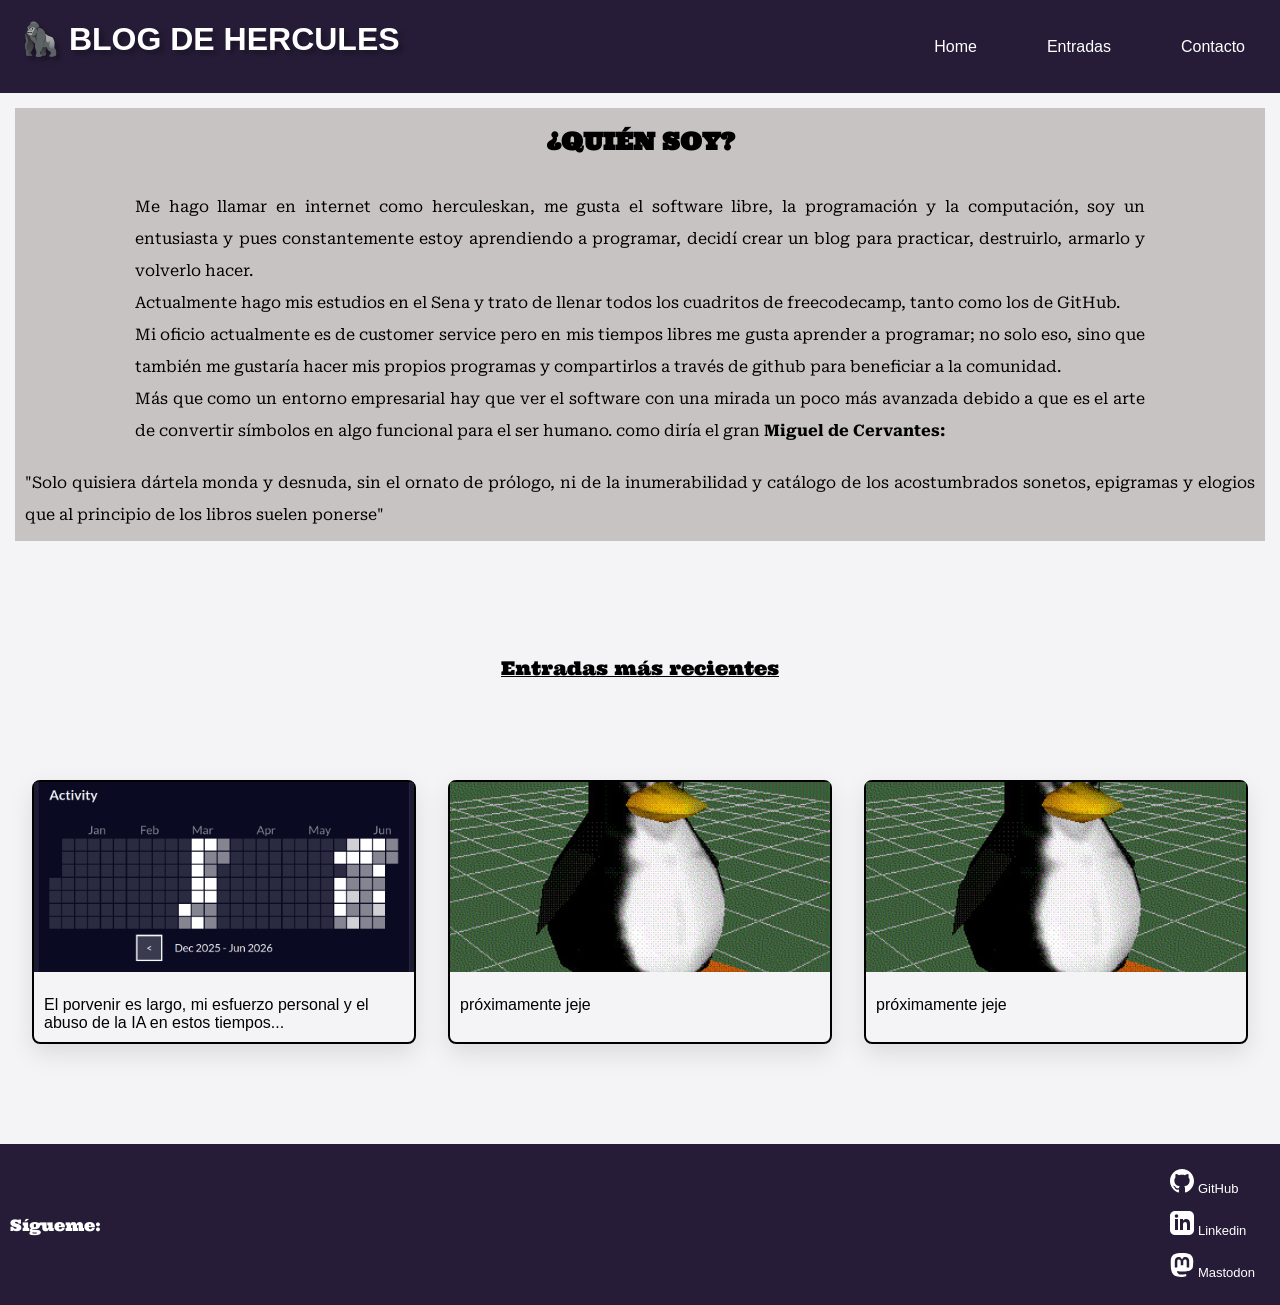
<file: index.html>
<!DOCTYPE html>
<html lang="es">

<head>
  <meta charset="UTF-8">
  <meta name="viewport" content="width=device-width, initial-scale=1.0">
  <title>Blog de Hercules</title>
  <link rel="stylesheet" href="styles.css">
</head>

<body>
  <header>
    <h1>🦍 Blog de Hercules</h1>
    <div class="nav">
      <ul>
        <li><a href="#inicio">Home</a></li>
        <li><a href="lista-entrada/lista_entradas.html">Entradas</a></li>
        <li><a href="#contacto">Contacto</a></li>
      </ul>
    </div>
  </header>
  <!-- Aquí voy a poner la mayoría del contenido   -->
  <main class="container" id="inicio">
    <section class="content-section">
      <article>
        <h2>¿Quién soy?</h2>
        <p class="parrafo-container">Me hago llamar en internet como herculeskan, me gusta el software libre, la
          programación y la computación,
          soy un entusiasta y pues constantemente estoy aprendiendo a programar, decidí crear un blog para practicar,
          destruirlo, armarlo y volverlo hacer. <br>
          Actualmente hago mis estudios en el Sena y trato de llenar todos los cuadritos de freecodecamp, tanto como los
          de GitHub. <br>
          Mi oficio actualmente es de customer service pero en mis tiempos libres me gusta aprender a programar; no solo
          eso, sino que también me gustaría hacer mis propios programas y compartirlos a través de github para
          beneficiar a la comunidad. <br>
          Más que como un entorno empresarial hay que ver el software con una mirada un poco más avanzada debido a que
          es el arte de convertir símbolos en algo funcional para el ser humano.
          como diría el gran <strong>Miguel de Cervantes:</strong>
        </p>
        <blockquote>"Solo quisiera dártela monda y desnuda, sin el ornato de prólogo, ni de la inumerabilidad y catálogo
          de los acostumbrados sonetos, epigramas y elogios que al principio de los libros suelen ponerse"</blockquote>
      </article>
    </section>
    <h3>Entradas más recientes</h3>
    <section class="entrada-contenedor">
      <div class="carta-entrada">
        <a href="lista-entrada/mi_primera_entrada.html">
          <figure class="imagen-contenedor">
            <img src="entradas/img_entrada/Freecodecamp-Captura.png"
              alt="una foto de una cámara con el copiright abajo">

            <figcaption>El porvenir es largo, mi esfuerzo personal y el abuso de la IA en estos tiempos...

            </figcaption>
          </figure>
        </a>
      </div>
      <div class="carta-entrada">
        <figure class="imagen-contenedor">
          <img src="entradas/img_entrada/tux.3d.jpg" alt="El pinguino tux 3d (se ve chistoso)">
          <figcaption>próximamente jeje</figcaption>
        </figure>
      </div>
      <div class="carta-entrada">
        <figure class="imagen-contenedor">
          <img src="entradas/img_entrada/tux.3d.jpg" alt="El pinguino tux 3d (se ve chistoso)">
          <figcaption>próximamente jeje</figcaption>
        </figure>
      </div>
    </section>

  </main>
  <footer id="Contacto">
    <p>Sígueme: </p>
    <div class="container_social-link">
      <ul>
        <li>
          <a href="https://github.com/herculeskan" target="_blank" class="social_link">
            <svg xmlns="http://www.w3.org/2000/svg" width="24" height="24" viewBox="0 0 24 24" fill="currentColor">
              <path
                d="M12 0c-6.626 0-12 5.373-12 12 0 5.302 3.438 9.8 8.207 11.387.599.111.793-.261.793-.577v-2.234c-3.338.726-4.033-1.416-4.033-1.416-.546-1.387-1.333-1.756-1.333-1.756-1.089-.745.083-.729.083-.729 1.205.084 1.839 1.237 1.839 1.237 1.07 1.834 2.807 1.304 3.492.997.107-.775.418-1.305.762-1.604-2.665-.305-5.467-1.334-5.467-5.931 0-1.311.469-2.381 1.236-3.221-.124-.303-.535-1.524.117-3.176 0 0 1.008-.322 3.301 1.23.957-.266 1.983-.399 3.003-.404 1.02.005 2.047.138 3.006.404 2.291-1.552 3.297-1.23 3.297-1.23.653 1.653.242 2.874.118 3.176.77.84 1.235 1.911 1.235 3.221 0 4.609-2.807 5.624-5.479 5.921.43.372.823 1.102.823 2.222v3.293c0 .319.192.694.801.576 4.765-1.589 8.199-6.086 8.199-11.386 0-6.627-5.373-12-12-12z" />
            </svg> GitHub
          </a>
        </li>

        <li>
          <a href="https://www.linkedin.com/in/clarag-dev/" target="_blank" class="social_link">
            <svg xmlns="http://www.w3.org/2000/svg" width="24" height="24" viewBox="0 0 24 24" fill="currentColor">
              <path
                d="M19 0h-14c-2.761 0-5 2.239-5 5v14c0 2.761 2.239 5 5 5h14c2.762 0 5-2.239 5-5v-14c0-2.761-2.238-5-5-5zm-11 19h-3v-11h3v11zm-1.5-12.268c-.966 0-1.75-.79-1.75-1.764s.784-1.764 1.75-1.764 1.75.79 1.75 1.764-.783 1.764-1.75 1.764zm13.5 12.268h-3v-5.604c0-3.368-4-3.113-4 0v5.604h-3v-11h3v1.765c1.396-2.586 7-2.777 7 2.476v6.759z" />
            </svg> Linkedin
          </a>
        </li>

        <li>

          <a href="https://tuiter.rocks/@Hercules" class="social_link">
            <svg xmlns="http://www.w3.org/2000/svg" width="24" height="24" fill="currentColor" class="bi bi-mastodon"
              viewBox="0 0 16 16">
              <path
                d="M11.19 12.195c2.016-.24 3.77-1.475 3.99-2.603.348-1.778.32-4.339.32-4.339 0-3.47-2.286-4.488-2.286-4.488C12.062.238 10.083.017 8.027 0h-.05C5.92.017 3.942.238 2.79.765c0 0-2.285 1.017-2.285 4.488l-.002.662c-.004.64-.007 1.35.011 2.091.083 3.394.626 6.74 3.78 7.57 1.454.383 2.703.463 3.709.408 1.823-.1 2.847-.647 2.847-.647l-.06-1.317s-1.303.41-2.767.36c-1.45-.05-2.98-.156-3.215-1.928a4 4 0 0 1-.033-.496s1.424.346 3.228.428c1.103.05 2.137-.064 3.188-.189zm1.613-2.47H11.13v-4.08c0-.859-.364-1.295-1.091-1.295-.804 0-1.207.517-1.207 1.541v2.233H7.168V5.89c0-1.024-.403-1.541-1.207-1.541-.727 0-1.091.436-1.091 1.296v4.079H3.197V5.522q0-1.288.66-2.046c.456-.505 1.052-.764 1.793-.764.856 0 1.504.328 1.933.983L8 4.39l.417-.695c.429-.655 1.077-.983 1.934-.983.74 0 1.336.259 1.791.764q.662.757.661 2.046z" />
            </svg> Mastodon
          </a>

        </li>

      </ul>
    </div>
  </footer>
</body>

</html>
</file>
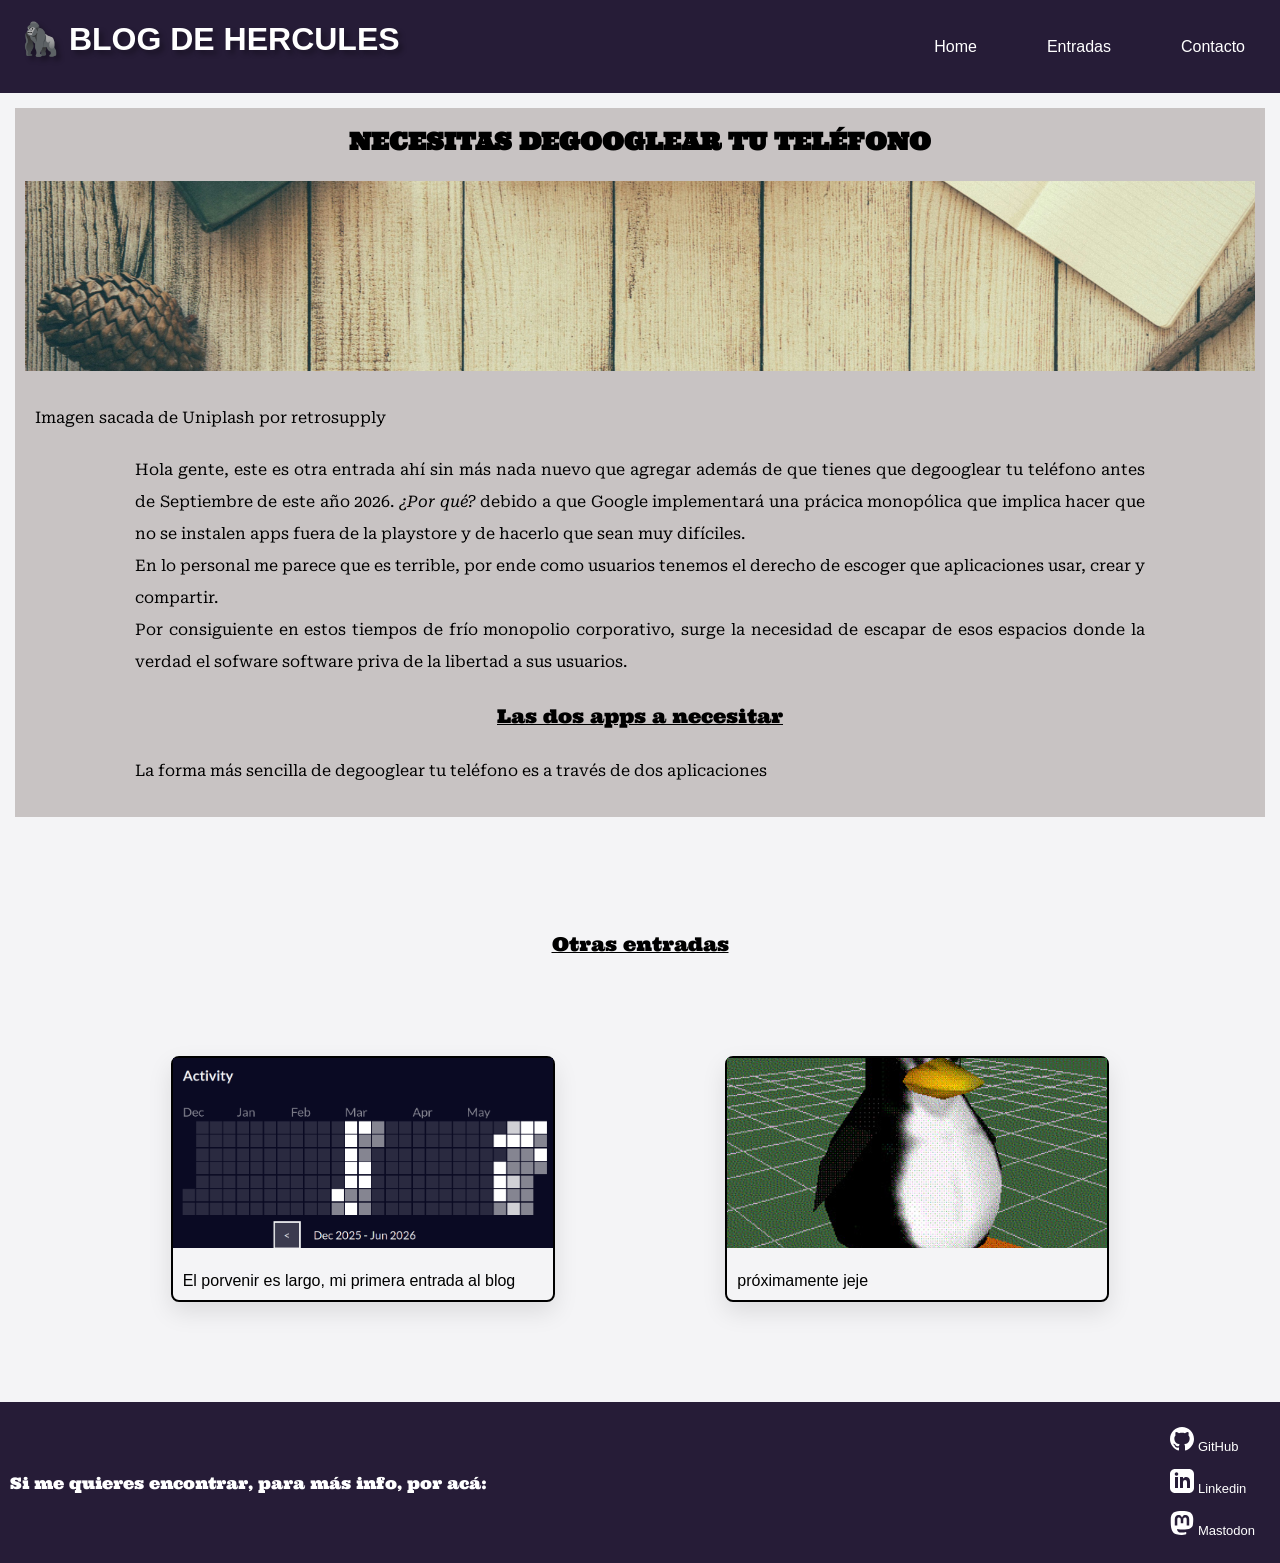
<file: lista-entrada/dracula.html>
<!DOCTYPE html>
<html lang="en">

<head>
    <meta charset="UTF-8">
    <meta name="viewport" content="width=device-width, initial-scale=1.0">
    <link rel="stylesheet" href="../styles.css">
    <title>Dracula</title>
    <link rel="apple-touch-icon" sizes="180x180" href="../images/favicon/apple-touch-icon.png">
    <link rel=" icon" type="image/png" sizes="32x32" href="../images/favicon/favicon-32x32.png">
    <link rel="icon" type="image/png" sizes="16x16" href="../images/favicon/favicon-16x16.png">
    <link rel="manifest" href="/site.webmanifest">
</head>

<body>
    <!-- Aquí voy a poner la mayoría del contenido   -->
    <main class="container">
        <section class="content-section">
            <article>
                <h2>Necesitas degooglear tu teléfono</h2>
                <figure class="imagen-contenedor">
                    <img src="../entradas/img_entrada/retrosupply-jLwVAUtLOAQ-unsplash.jpg"
                        alt="Captura de freecodecamp">
                    <figcaption>Imagen sacada de Uniplash por retrosupply</figcaption>
                </figure>
                <p class="parrafo-container">
                    Hola gente, este es otra entrada ahí sin más nada nuevo que agregar además de que tienes que
                    degooglear tu teléfono antes de Septiembre de este año 2026.
                    <i>¿Por qué?</i> debido a que Google implementará una prácica monopólica que implica hacer que no se
                    instalen apps fuera de la playstore y de hacerlo que sean muy difíciles. <br>
                    En lo personal me parece que es terrible, por ende como usuarios tenemos el derecho de escoger que
                    aplicaciones usar, crear y compartir. <br>
                    Por consiguiente en estos tiempos de frío monopolio corporativo, surge la necesidad de escapar de
                    esos espacios donde la verdad el sofware software priva de la libertad a sus usuarios.
                </p>
                <h3>Las dos apps a necesitar</h3>
                <p class="parrafo-container">La forma más sencilla de degooglear tu teléfono es a través de dos
                    aplicaciones</p>

            </article>
        </section>
        <h3>Otras entradas</h3>
        <section class="entrada-contenedor">

            <div class="carta-entrada">
                <figure class="imagen-contenedor">
                    <img src="../images/captura-1.png" alt="Captura de freecodecamp">
                    <figcaption>El porvenir es largo, mi primera entrada al blog</figcaption>
                </figure>
            </div>
            <div class="carta-entrada">
                <figure class="imagen-contenedor">
                    <img src="../entradas/img_entrada/tux.3d.jpg" alt="El pinguino tux 3d (se ve chistoso)">
                    <figcaption>próximamente jeje</figcaption>
                </figure>
            </div>
        </section>
        <script src="../JavaScript/header.js"></script>
        <script src="../JavaScript/footer.js"></script>
</body>

</html>
</file>
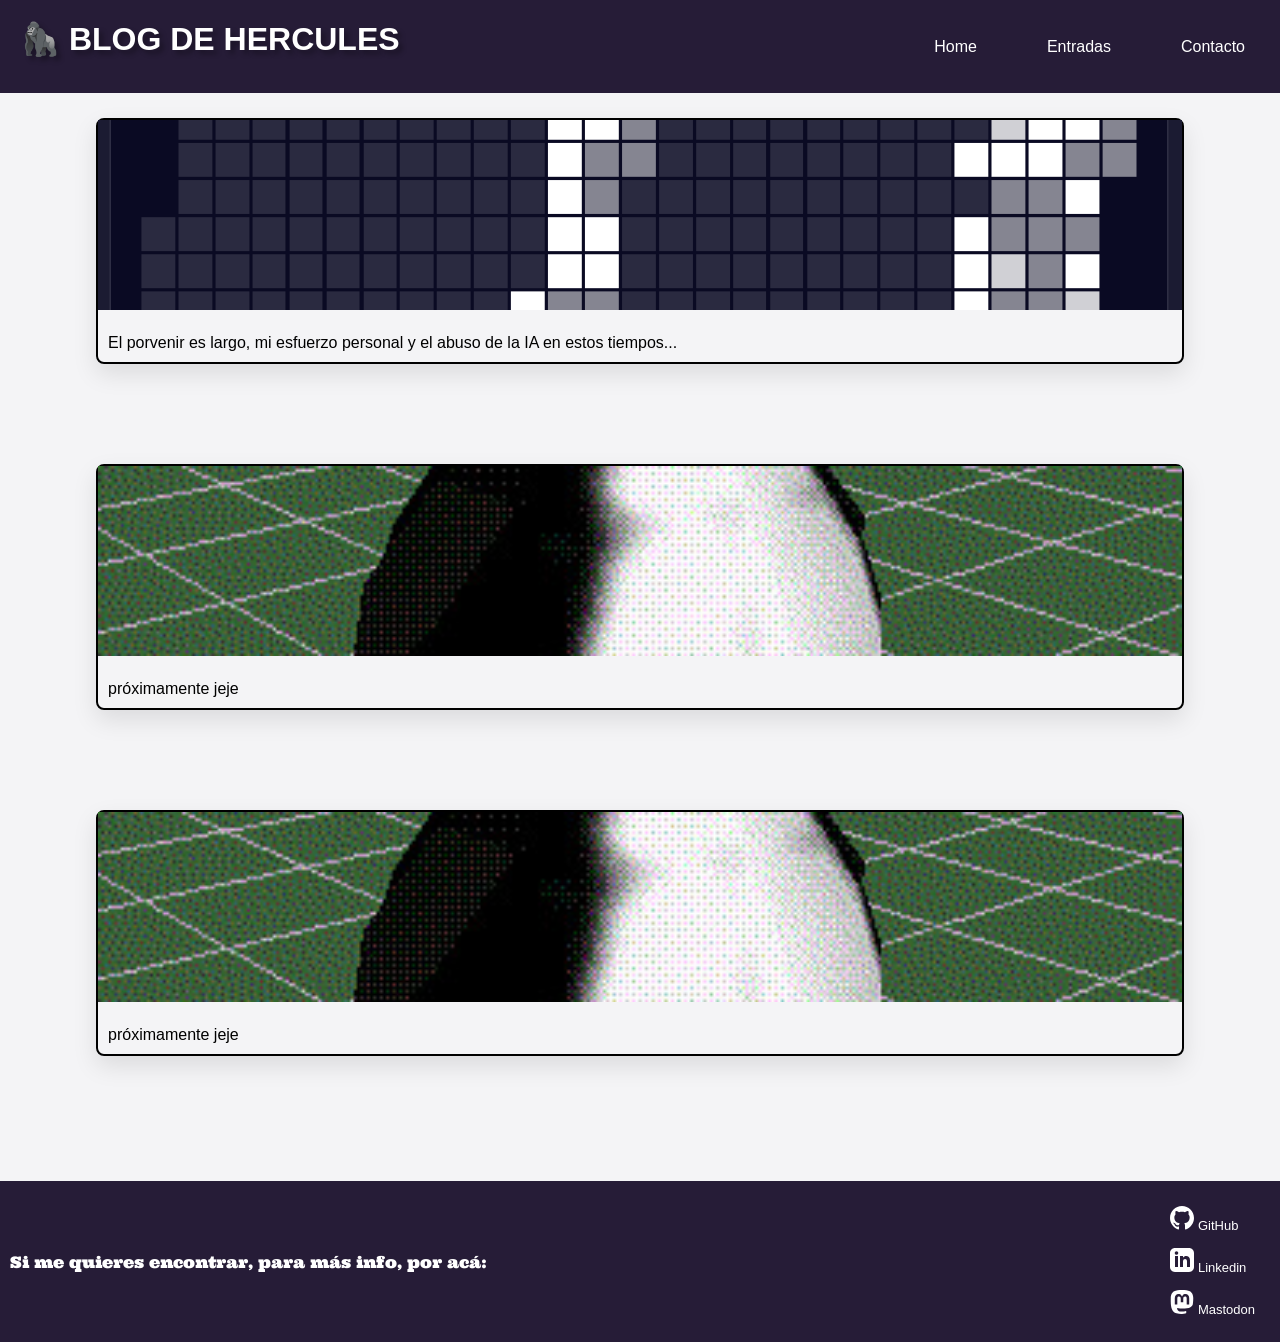
<file: lista-entrada/lista_entradas.html>
<!DOCTYPE html>
<html lang="en">

<head>
    <meta charset="UTF-8">
    <meta name="viewport" content="width=device-width, initial-scale=1.0">
    <title>Blog de Hércoles</title>
    <link rel="stylesheet" href="../styles.css">

    <link rel="apple-touch-icon" sizes="180x180" href="../images/favicon/apple-touch-icon.png">
    <link rel=" icon" type="image/png" sizes="32x32" href="../images/favicon/favicon-32x32.png">
    <link rel="icon" type="image/png" sizes="16x16" href="../images/favicon/favicon-16x16.png">
    <link rel="manifest" href="/site.webmanifest">
    <link rel="stylesheet" href="../styles.css">
</head>

<body>
    <div class="entrada-contenedor lista">
        <div class="carta-entrada">
            <a href="mi_primera_entrada.html">
                <figure class="imagen-contenedor">
                    <img src="../entradas/img_entrada/Freecodecamp-Captura.png"
                        alt="una foto de una cámara con el copiright abajo">

                    <figcaption>El porvenir es largo, mi esfuerzo personal y el abuso de la IA en estos tiempos...

                    </figcaption>
                </figure>
            </a>
        </div>
        <div class="carta-entrada">
            <figure class="imagen-contenedor">
                <img src="../entradas/img_entrada/tux.3d.jpg" alt="El pinguino tux 3d (se ve chistoso)">
                <figcaption>próximamente jeje</figcaption>
            </figure>
        </div>
        <div class="carta-entrada">
            <figure class="imagen-contenedor">
                <img src="../entradas/img_entrada/tux.3d.jpg" alt="El pinguino tux 3d (se ve chistoso)">
                <figcaption>próximamente jeje</figcaption>
            </figure>
        </div>

    </div>
    <script src="../JavaScript/header.js"></script>
    <script src="../JavaScript/footer.js"></script>
</body>

</html>
</file>
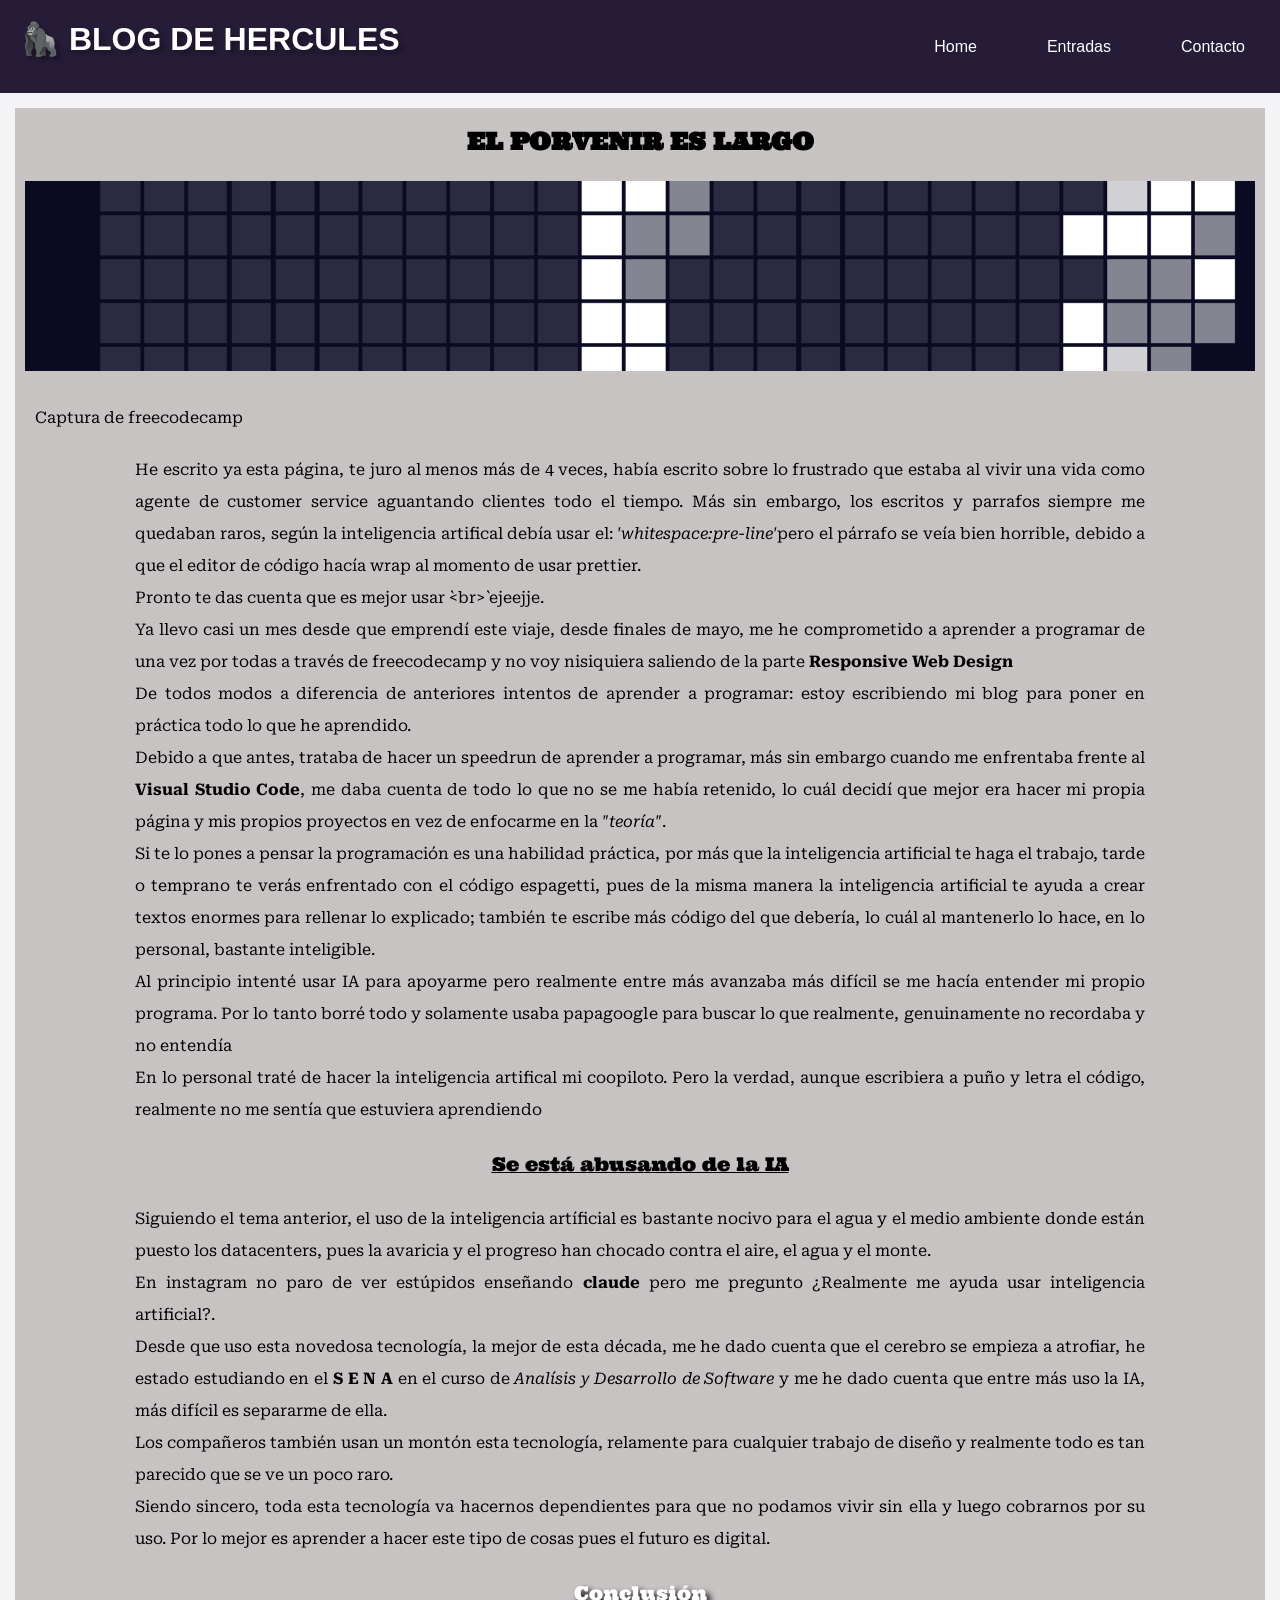
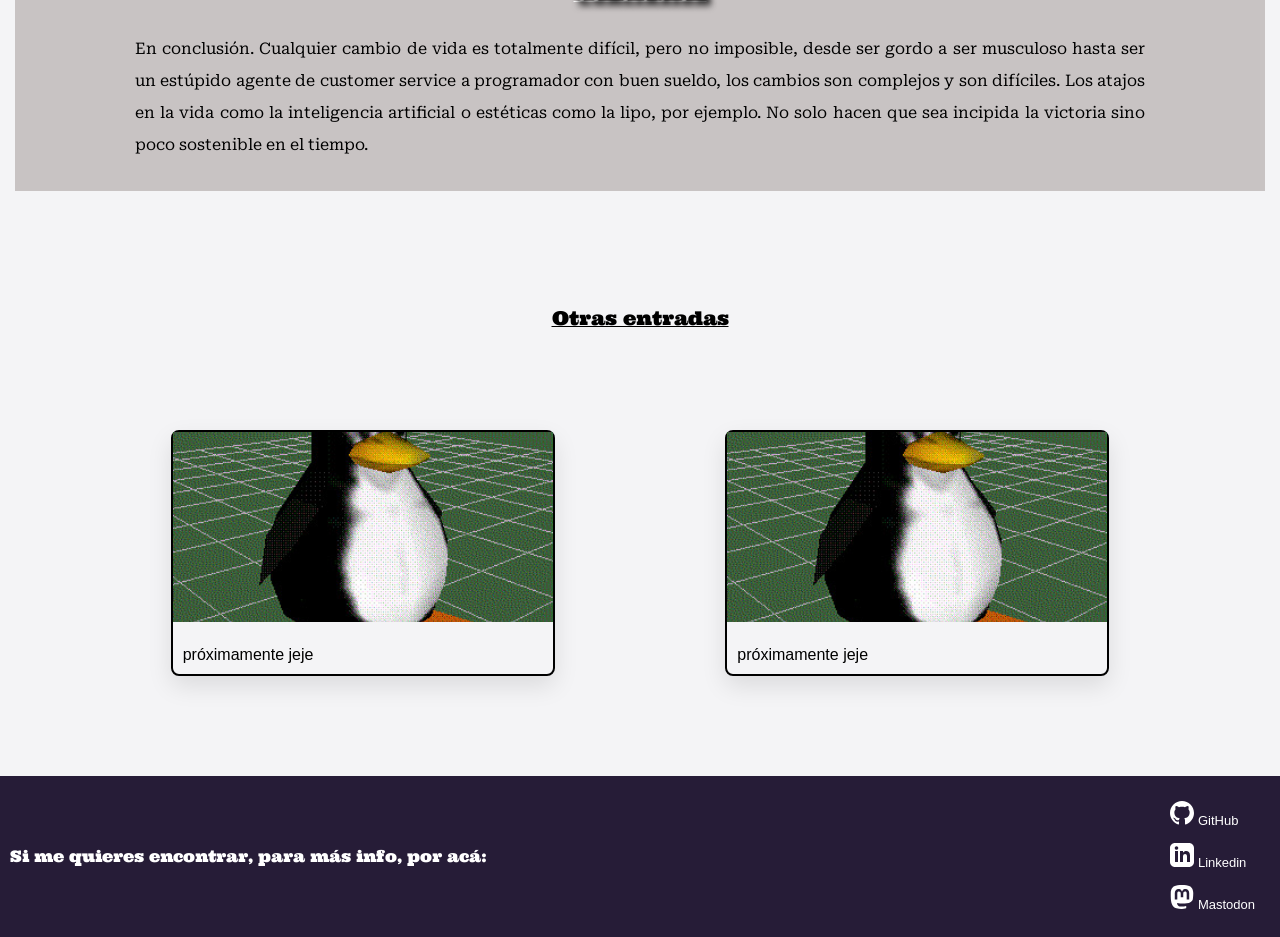
<file: lista-entrada/mi_primera_entrada.html>
<!DOCTYPE html>
<html lang="es">

<head>
    <meta charset="UTF-8">
    <meta name="viewport" content="width=device-width, initial-scale=1.0">
    <title>Blog de Hercules</title>
    <link rel="apple-touch-icon" sizes="180x180" href="../images/favicon/apple-touch-icon.png">
    <link rel=" icon" type="image/png" sizes="32x32" href="../images/favicon/favicon-32x32.png">
    <link rel="icon" type="image/png" sizes="16x16" href="../images/favicon/favicon-16x16.png">
    <link rel="manifest" href="/site.webmanifest">
    <link rel="stylesheet" href="../styles.css">
    <link rel="stylesheet" href="../styles.css">
</head>

<body>

    <!-- Aquí voy a poner la mayoría del contenido   -->
    <main class="container">
        <section class="content-section">
            <article>
                <h2>El porvenir es largo</h2>
                <figure class="imagen-contenedor">
                    <img src="../images/captura-1.png" alt="Captura de freecodecamp">
                    <figcaption>Captura de freecodecamp</figcaption>
                </figure>
                <p class="parrafo-container">He escrito ya esta página, te juro al menos más de 4 veces, había escrito
                    sobre lo frustrado que
                    estaba al vivir una vida como agente de customer service aguantando clientes todo el tiempo. Más sin
                    embargo, los escritos y parrafos siempre me quedaban raros, según la inteligencia artifical debía
                    usar el:
                    <i>'whitespace:pre-line'</i>pero el párrafo se veía bien horrible, debido a que el editor de código
                    hacía wrap al momento de usar prettier. <br>
                    Pronto te das cuenta que es mejor usar `&lt;br&gt;` ejeejje. <br>
                    Ya llevo casi un mes desde que emprendí este viaje, desde finales de mayo, me he comprometido a
                    aprender a programar de una vez por todas a través de freecodecamp y no voy nisiquiera saliendo de
                    la parte <strong>Responsive Web Design</strong> <br>
                    De todos modos a diferencia de anteriores intentos de aprender a programar: estoy escribiendo mi
                    blog para poner en práctica
                    todo lo que he aprendido. <br>
                    Debido a que antes, trataba de hacer un speedrun de aprender a programar, más sin embargo cuando me
                    enfrentaba frente al <strong>Visual Studio Code</strong>, me daba cuenta de todo lo que no se me
                    había retenido, lo cuál decidí que mejor era hacer mi propia página y mis propios proyectos en vez
                    de enfocarme en la <i>"teoría"</i>. <br>
                    Si te lo pones a pensar la programación es una habilidad práctica, por más que la inteligencia
                    artificial te haga el trabajo, tarde o temprano te verás enfrentado con el código espagetti, pues
                    de la misma manera la inteligencia artificial te ayuda a crear textos enormes para rellenar lo
                    explicado; también te escribe más código del que debería, lo cuál al mantenerlo lo hace, en lo
                    personal, bastante inteligible.<br>
                    Al principio intenté usar IA para apoyarme pero realmente entre más avanzaba más difícil se me hacía
                    entender mi propio programa.
                    Por lo tanto borré todo y solamente usaba papagoogle para buscar lo que realmente, genuinamente no
                    recordaba y no entendía
                    <br>
                    En lo personal traté de hacer la inteligencia artifical mi coopiloto. Pero la verdad, aunque
                    escribiera a puño y letra el código, realmente no me sentía que estuviera aprendiendo
                </p>
                <h3>Se está abusando de la IA</h3>
                <p class="parrafo-container"> Siguiendo el tema anterior, el uso de la inteligencia artíficial es
                    bastante nocivo para el agua y
                    el medio ambiente donde están puesto los datacenters, pues la avaricia y el progreso han chocado
                    contra el aire, el agua y el monte.<br>
                    En instagram no paro de ver estúpidos enseñando <strong>claude</strong> pero me pregunto ¿Realmente
                    me ayuda usar inteligencia artificial?. <br>
                    Desde que uso esta novedosa tecnología, la mejor de esta década, me he dado cuenta que el cerebro se
                    empieza a atrofiar, he estado estudiando en el <strong>S E N A </strong> en el curso de <i>Analísis
                        y Desarrollo de
                        Software</i> y me he dado cuenta que entre más uso la IA, más difícil es separarme de ella. <br>
                    Los compañeros también usan un montón esta tecnología, relamente para cualquier trabajo de diseño y
                    realmente todo es tan parecido que se ve un poco raro. <br>

                    Siendo sincero, toda esta tecnología va hacernos dependientes para que no podamos vivir sin ella y
                    luego cobrarnos por su uso. Por lo mejor es aprender a hacer este tipo de cosas pues el futuro es
                    digital.

                </p>
                <h3 class="conclusion">Conclusión</h3>
                <p class="parrafo-container">
                    En conclusión. Cualquier cambio de vida es totalmente difícil, pero no imposible, desde ser gordo a
                    ser musculoso hasta ser un estúpido agente de customer service a programador con buen sueldo, los
                    cambios son complejos y son difíciles.
                    Los atajos en la vida como la inteligencia artificial o estéticas como la lipo, por ejemplo. No solo
                    hacen que sea incipida la victoria sino poco sostenible en el tiempo.
                </p>

            </article>
        </section>
        <h3>Otras entradas</h3>
        <section class="entrada-contenedor">

            <div class="carta-entrada">
                <figure class="imagen-contenedor">
                    <img src="../entradas/img_entrada/tux.3d.jpg" alt="El pinguino tux 3d (se ve chistoso)">
                    <figcaption>próximamente jeje</figcaption>
                </figure>
            </div>
            <div class="carta-entrada">
                <figure class="imagen-contenedor">
                    <img src="../entradas/img_entrada/tux.3d.jpg" alt="El pinguino tux 3d (se ve chistoso)">
                    <figcaption>próximamente jeje</figcaption>
                </figure>
            </div>
        </section>
    </main>
    <script src="../JavaScript/header.js"></script>
    <script src="../JavaScript/footer.js"></script>

</body>

</html>
</file>
<file: styles.css>
@import url("https://fonts.googleapis.com/css2?family=Ultra&display=swap");
@import url("https://fonts.googleapis.com/css2?family=Roboto+Serif:ital,opsz,wght@0,8..144,100..900;1,8..144,100..900&display=swap");
/* letras que vienen con el pack */

/* "Ultra", serif; */

/* --- PALETA DE COLORES ORIGINAL --- */
:root {
  --bg-principal: #f4f4f6;
  --bg-oscuro: #261c37;
  --bg-tarjeta-clara: #c8c3c3;
  --color-acento: #52bdb3;
  --verdecito: #9fcbad;
  --texto-oscuro: #111111;
  --texto-claro: #ffffff;
  --letra-titulo: "Ultra", cursive;
  --letra-parrafo: "Roboto Serif", serif;
}
* {
  margin: 0;
  padding: 0;
  box-sizing: border-box;
}
body {
  font-family: sans-serif;
  background-color: var(--bg-principal);
  /* display: flex;
  flex-direction: column;
  min-height: 100vh; 
  
  No lo habilitaré hasta que entienda
  */
}

/* Header & Navbar */
h1 {
  font-family: var(--letra-titulo);
  text-transform: uppercase;
  font-weight: bolder;
  text-shadow: 4px 4px 5px rgba(0, 0, 0, 0.3);
}
header {
  background-color: var(--bg-oscuro);
  width: 100%;
  padding: 20px;
  align-items: center;
  color: var(--texto-claro);
  position: sticky;
  top: 0;
  z-index: 100;
  display: flex;
  justify-content: space-between;
  align-items: center;
}
header h1 {
  font: size 32px;
  margin-bottom: 15px;
  font-family: "Lexend", sans-serif;
  align-items: start;
}
.nav ul {
  display: flex;
  justify-content: flex-end;
  gap: 40px;
  list-style: none;
}

/* Efecto de subrayado */

.nav a {
  font-size: 16px;
  color: var(--texto-claro);
  text-decoration: none;
  padding-bottom: 4px;
  cursor: pointer;
  background-image: linear-gradient(#ffffff, #ffffff);
  background-position: 0% 100%;
  background-repeat: no-repeat;
  background-size: 0% 2px;
  transition:
    background-size 0.3s ease-in-out,
    padding 0.3s ease-in-out,
    border-left 0.3s ease-in-out;
}
.nav a:hover {
  background-size: 100% 2px;
  border-left: 3px white solid;
  border-radius: 2px;
  padding: 0 0 4px 8px;
}
/* Se empieza a editar el contenido del blog */
.container {
  display: flex;
  flex-direction: column;
  gap: 100px;
}

/* zona de párrafos */
.content-section {
  background-color: var(--bg-tarjeta-clara);
  margin: 15px;
  padding: 10px;
  display: flex;
  justify-content: center;
  overflow-wrap: break-word;
  line-height: 2;
  text-align: justify;
  font-family: var(--letra-parrafo);
}
.parrafo-container {
  margin: 10px;
  padding: 10px 100px;
  font-size: 16px;
}
.content-section h2 {
  text-align: center;
  margin-bottom: 15px;
  font-family: var(--letra-titulo);
  text-transform: uppercase;
  font-weight: bolder;
}
/* Titulos */
h3,
h4,
h5,
h6 {
  text-align: center;
  font-family: var(--letra-titulo);
  font-weight: 200;
  text-decoration: underline;
}
.conclusion {
  text-shadow: 4px 4px 6px rgba(0, 0, 0, 2);
  color: white;
}
.entrada-contenedor {
  display: flex;
  justify-content: space-evenly;
  align-items: stretch;
}
.carta-entrada {
  border: 2px black solid;
  width: 30%;
  display: flex;
  flex-direction: column;
  margin-bottom: 100px;
  border-radius: 8px;
  box-shadow: 0 10px 25px rgba(0, 0, 0, 0.1);

  cursor: pointer;
  transition:
    transform 0.3s ease,
    box-shadow 0.3 ease;
}

.carta-entrada:hover {
  transform: translateY(-8px); /* Eleva la tarjeta 8 píxeles hacia arriba */
  box-shadow: 0 12px 20px rgba(0, 0, 0, 0.2); /* Hace la sombra más grande y difuminada */
}
.carta-entrada > a {
  color: black;
  text-decoration: none;
}
.imagen-contenedor img {
  width: 100%;
  height: 200px;
  object-fit: cover;
  padding-bottom: 10px;
}
figcaption {
  margin: 10px;
}
.lista {
  margin: 25px auto;
  display: flex;
  flex-direction: column;
  align-items: center;
}
.lista > .carta-entrada {
  width: 85%;
}

footer {
  background-color: var(--bg-oscuro);
  color: var(--texto-claro);
  padding: 10px;
  display: flex;
  justify-content: space-between;
  gap: 20px;
}
footer ul {
  list-style: none;
  text-decoration: none;
}

li > a {
  text-decoration: none;
  color: white;
}
footer p {
  text-align: center;
  align-self: center;
  font-family: var(--letra-titulo);
  font-weight: 100;
}
li {
  margin: 15px;
  font-size: small;
}
@media (max-width: 789px) {
  header {
    flex-direction: column;
    gap: 15px;
    padding: 15px;
  }
  header h1 {
    font-size: 24px;
    text-align: center;
  }
  .nav ul {
    justify-content: center;
    gap: 20px;
    padding: 0;
  }
  .entrada-contenedor {
    display: flex;
    flex-direction: row;
    overflow-x: auto;
    scroll-snap-type: x mandatory;
    gap: 15px;
    padding: 10px;
  }
  .carta-entrada {
    min-width: 80%;
    scroll-snap-align: center;
  }
  .parrafo-container {
    margin: 15px;
    padding: 0;
    line-height: 1.4;
  }
}
</file>
